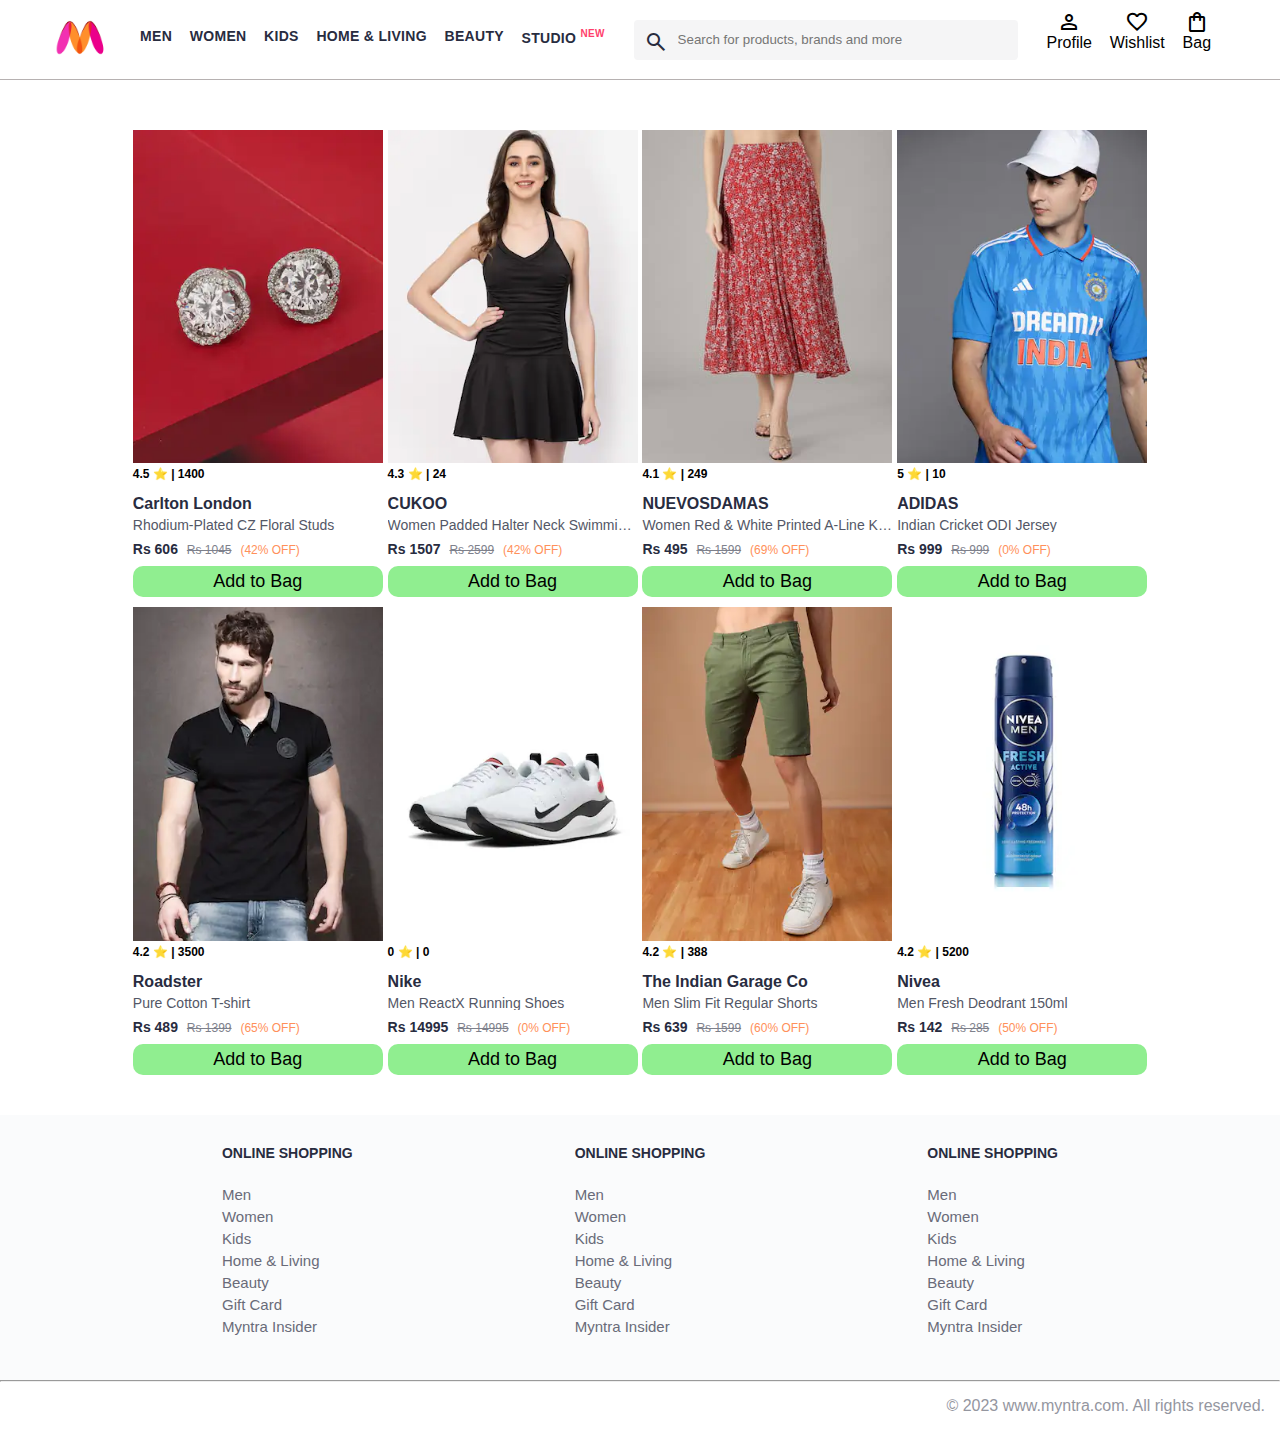
<file: index.html>
<!DOCTYPE html>
<html lang="en">
<head>
    <title>Myntra Functional Clone</title>
    <link rel="stylesheet" href="css/index.css">
    <link rel="stylesheet" href="https://fonts.googleapis.com/css2?family=Material+Symbols+Outlined:opsz,wght,FILL,GRAD@20..48,100..700,0..1,-50..200" />
</head>
<body>

    <header>

        <div class="logo_container">
    
            <a href="#"><img class="myntra_home" src="images/myntra_logo.webp" alt="Myntra Home"></a>
        </div>
        <nav class="nav_bar">
            <a href="#">Men</a>
            <a href="#">Women</a>
            <a href="#">Kids</a>
            <a href="#">Home & Living</a>
            <a href="#">Beauty</a>
            <a href="#">Studio <sup>New</sup></a>
        </nav>
        <div class="search_bar">
            <span class="material-symbols-outlined search_icon">search</span>
            <input class="search_input" placeholder="Search for products, brands and more">
        </div>
        <div class="action_bar">
            <div class="action_container">
                <span class="material-symbols-outlined action_icon">person</span>
                <span class="action_name">Profile</span>
            </div>

            <div class="action_container">
                <span class="material-symbols-outlined action_icon">favorite</span>
                <span class="action_name">Wishlist</span>
            </div>

            <a class="action_container" href="pages/bag.html">
                <span class="material-symbols-outlined action_icon">shopping_bag</span>
                <span class="action_name">Bag</span>
                <span class="bag-items-count">0</span>
            </a>
        </div>
    </header>
    <main>
        <div class="items-container"></div>  
    </main>
    <footer>
        <div class="footer_container">
            <div class="footer_column">
                <h3>ONLINE SHOPPING</h3>

                <a href="#">Men</a>
                <a href="#">Women</a>
                <a href="#">Kids</a>
                <a href="#">Home & Living</a>
                <a href="#">Beauty</a>
                <a href="#">Gift Card</a>
                <a href="#">Myntra Insider</a>
            </div>

            <div class="footer_column">
                <h3>ONLINE SHOPPING</h3>

                <a href="#">Men</a>
                <a href="#">Women</a>
                <a href="#">Kids</a>
                <a href="#">Home & Living</a>
                <a href="#">Beauty</a>
                <a href="#">Gift Card</a>
                <a href="#">Myntra Insider</a>
            </div>

            <div class="footer_column">
                <h3>ONLINE SHOPPING</h3>

                <a href="#">Men</a>
                <a href="#">Women</a>
                <a href="#">Kids</a>
                <a href="#">Home & Living</a>
                <a href="#">Beauty</a>
                <a href="#">Gift Card</a>
                <a href="#">Myntra Insider</a>
            </div>
        </div>
        <hr>

        <div class="copyright">
            © 2023 www.myntra.com. All rights reserved.
        </div>
    </footer>
  <script src="data/items.js"></script>
  <script src="scripts/index.js"></script>
</body>
</html>
</file>
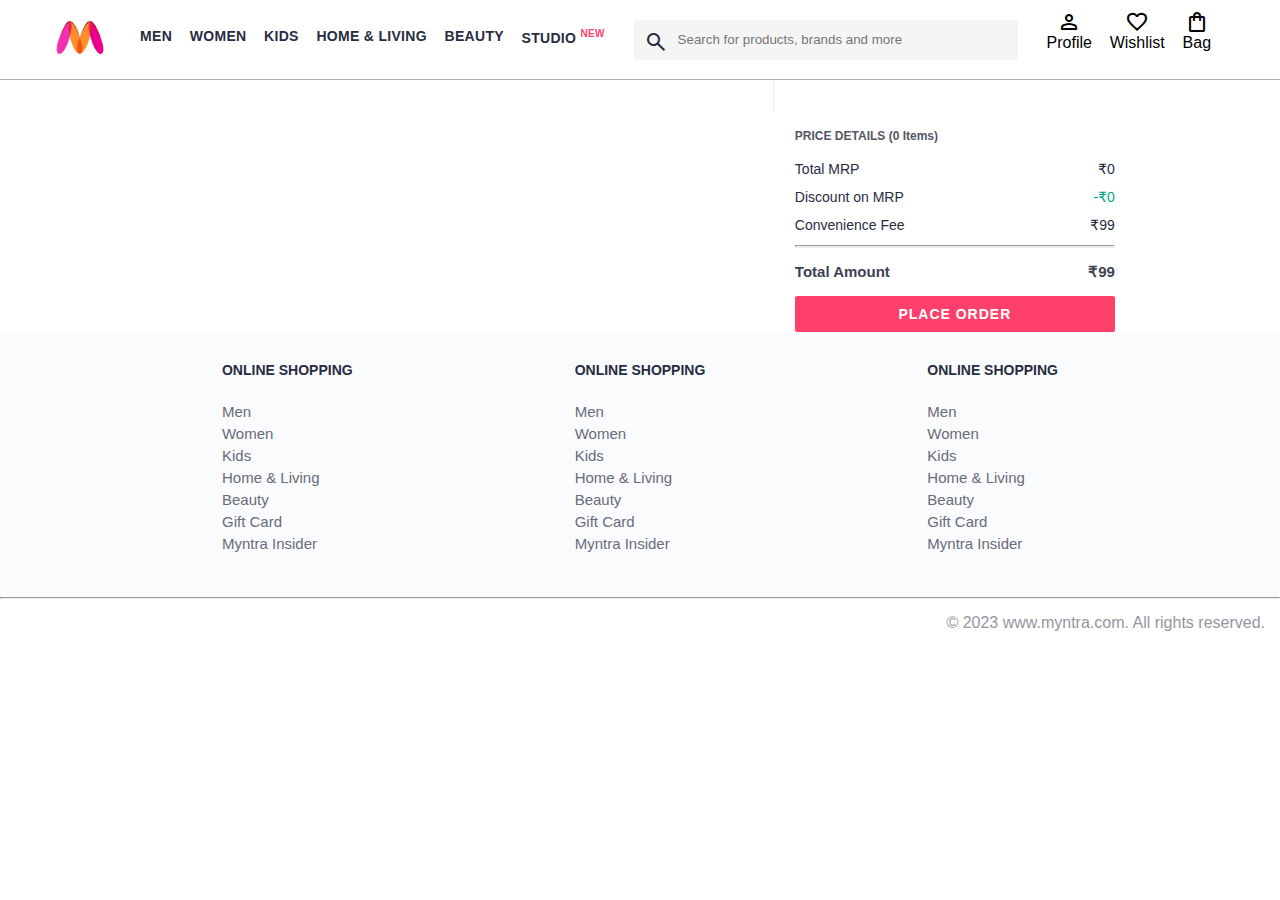
<file: pages/bag.html>
<!DOCTYPE html>
<html lang="en">
<head>
    <title>Myntra Clone</title>
    <link rel="stylesheet" href="../css/index.css">
    <link rel="stylesheet" href="../css/bag.css">
    <link rel="stylesheet" href="https://fonts.googleapis.com/css2?family=Material+Symbols+Outlined:opsz,wght,FILL,GRAD@20..48,100..700,0..1,-50..200" />
</head>
<body>
    <header>
        <div class="logo_container">
            <a href="#"><img class="myntra_home" src="../images/myntra_logo.webp" alt="Myntra Home"></a>
        </div>
        <nav class="nav_bar">
            <a href="#">Men</a>
            <a href="#">Women</a>
            <a href="#">Kids</a>
            <a href="#">Home & Living</a>
            <a href="#">Beauty</a>
            <a href="#">Studio <sup>New</sup></a>
        </nav>
        <div class="search_bar">
            <span class="material-symbols-outlined search_icon">search</span>
            <input class="search_input" placeholder="Search for products, brands and more">
        </div>
        <div class="action_bar">
            <div class="action_container">
                <span class="material-symbols-outlined action_icon">person</span>
                <span class="action_name">Profile</span>
            </div>

            <div class="action_container">
                <span class="material-symbols-outlined action_icon">favorite</span>
                <span class="action_name">Wishlist</span>
            </div>

            <div class="action_container">
                <span class="material-symbols-outlined action_icon">shopping_bag</span>
                <span class="action_name">Bag</span>
                <span class="bag-items-count">0</span>
            </div>
        </div>
    </header>
    <main>
      <div class="bag-page">
        <div class="bag-items-container">
          
        </div>
        <div class="bag-summary">
        
        </div>

      </div>
    </main>
    <footer>
        <div class="footer_container">
            <div class="footer_column">
                <h3>ONLINE SHOPPING</h3>

                <a href="#">Men</a>
                <a href="#">Women</a>
                <a href="#">Kids</a>
                <a href="#">Home & Living</a>
                <a href="#">Beauty</a>
                <a href="#">Gift Card</a>
                <a href="#">Myntra Insider</a>
            </div>

            <div class="footer_column">
                <h3>ONLINE SHOPPING</h3>

                <a href="#">Men</a>
                <a href="#">Women</a>
                <a href="#">Kids</a>
                <a href="#">Home & Living</a>
                <a href="#">Beauty</a>
                <a href="#">Gift Card</a>
                <a href="#">Myntra Insider</a>
            </div>

            <div class="footer_column">
                <h3>ONLINE SHOPPING</h3>

                <a href="#">Men</a>
                <a href="#">Women</a>
                <a href="#">Kids</a>
                <a href="#">Home & Living</a>
                <a href="#">Beauty</a>
                <a href="#">Gift Card</a>
                <a href="#">Myntra Insider</a>
            </div>
        </div>
        <hr>

        <div class="copyright">
            © 2023 www.myntra.com. All rights reserved.
        </div>
    </footer>
    <script src="../data/items.js"></script>
    <script src="../scripts/index.js"></script>
    <script src="../scripts/bag.js" ></script>
</body>
</html>
</file>
<file: css/index.css>
/***************** Item Page CSS **************************/
/*.action_container {
    text-decoration: none;
}
a.action_container:link {
    color:black;
}
.item-details {
    cursor: pointer;
    width: 250px;
    margin: 10px;
}
.stars {
    font-size: 12px;
    font-weight: 700;
    text-align: left;
}
.company {
    font-size: 18px;
    font-weight: 700;
    line-height: 1;
    color: #282c3f;
    margin-bottom: 6px;
    overflow: hidden;
    text-overflow: ellipsis;
    white-space: nowrap;
    margin-top: 20px;
}
.item-name {
    color: #535766;
    font-size: 16px;
    line-height: 1;
    margin-bottom: 0;
    margin-top: 0;
    overflow: hidden;
    text-overflow: ellipsis;
    white-space: nowrap;
    font-weight: 400;
    display: block;
}
.price-container {
    margin-top: 10px;
}
.current-price {
    font-size: 14px;
    font-weight: 700;
    color: #282c3f;
}
.original-price {
    text-decoration: line-through;
    color: #7e818c;
    font-weight: 400;
    margin-left: 5px;
    font-size: 12px;
}
.discount-percentage {
    color: #ff905a;
    font-weight: 400;
    font-size: 12px;
    margin-left: 5px;
}
.btn-bag {
    background-color: lightgreen;
    border: none;
    padding: 5px 15px;
    border-radius: 10px;
    width: 100%;
    margin-top: 7px;
    font-size: 20px;
    cursor: pointer;
}
.bag-items {
    background-color: #f16565;
    white-space: nowrap;
    text-align: center;
    line-height: 18px;
    padding: 0 6px;
    height: 18px;
    position: relative;
    border-radius: 50%;
    font-size: 12px;
    color: #fff;
    left: 13px;
    top: -44px;
    font-weight: 700;
    cursor: pointer;
}*/

* {
    margin: 0;
    padding: 0;
    font-family: Assistant,-apple-system,BlinkMacSystemFont,Segoe UI,Roboto,Helvetica,Arial,sans-serif;
    box-sizing: border-box;
}
header {
    display: flex;
    background-color: #ffffff;
    height: 80px;
    justify-content: space-between;
    align-items: center;
    border-bottom: 1px solid #b6b1b1;
}
.myntra_home {
    height: 45px;
}
.logo_container {
    margin-left: 4%;
}
.action_bar {
    margin-right: 4%;
}
.nav_bar {
    display: flex;
    min-width: 500px;
    justify-content: space-evenly;
}
.nav_bar a {
    font-size: 14px;
    letter-spacing: .3px;
    color: #282c3f;
    font-weight: 700;
    text-transform: uppercase;
    text-decoration: none;
    padding: 28px 0;
    border-bottom: 5px solid #ffffff;
}
.nav_bar a:hover {
    border-bottom: 4px solid #f54e77;
}

.nav_bar a sup {
    color: #ff3f6c;
    font-size: 10px;
}

.search_bar {
    height: 40px;
    min-width: 200px;
    width: 30%;
    display: flex;
    align-items: center;
}
.search_icon {
    box-sizing: content-box;
    height: 20px;
    padding: 10px;

    background-color: #f5f5f6;
    color: #282c3f;
    font-weight: 300;
    border-radius: 4px 0 0 4px;
}
.search_input {
    color: #696e79;
    background-color: #f5f5f6;
    flex-grow: 1;
    height: 40px;
    border: 0;
    border-radius: 0 4px 4px 0;
}

.action_bar {
    display: flex;
    min-width: 200px;
    justify-content: space-evenly;
}

.action_container {
    display: flex;
    flex-direction: column;
    align-items: center;
}

/* Main section */
.banner_container {
    margin: 40px 0;
}
.banner_image {
    width: 100%;
}

.category_heading {
    text-transform: uppercase;
    color: #3e4152;
    letter-spacing: .15em;
    font-size: 1.8em;
    margin: 50px 0 10px 30px;
    max-height: 5em;
    font-weight: 700;
}

.category-items , .items-container  {
    width: 80%;
    margin: 50px 10%;
    display: flex;
    flex-wrap: wrap;
    justify-content: space-evenly;
}

.sale_item {
    width: 250px;
}

.footer_container {
    padding: 30px 0px 40px 0px;
    background: #FAFBFC;
    display: flex;
    justify-content: space-evenly;
}

.footer_column {
    display: flex;
    flex-direction: column;
}

.footer_column h3 {
    color: #282c3f;
    font-size: 14px;
    margin-bottom: 25px;
}

.footer_column a {
    color: #696b79;
    font-size: 15px;
    text-decoration: none;
    padding-bottom: 5px;
}

.copyright {
    color: #94969f;
    text-align: end;
    padding: 15px;
}

.items-container {
    width: 80%;
    margin: 40px 10%;
}

.item-container {
 width: 250px;
 margin-top: 10px;
}

.item-image {
 width: 100%;
}

.rating {
    font-size: 12px;
    font-weight: 700;
}

.company-name {
    margin-top: 15px;
    font-size: 16px;
    font-weight: 700;
    line-height: 1;
    color: #282c3f;
    margin-bottom: 6px;
    overflow: hidden;
    text-overflow: ellipsis;
    white-space: nowrap; 
}

.item-name {
    color: #535766;
    font-size: 14px;
    line-height: 1;
    margin-bottom: 0;
    margin-top: 10;
    overflow: hidden;
    text-overflow: ellipsis;
    white-space: nowrap;
    font-weight: 400;
    display: block;
}

.price {
    margin-top: 10px;
    font-size: 14px;
    line-height: 15px;
    color: #282c3f;
    white-space: nowrap;
}

.current-price {
     font-size: 14px; 
    font-weight: 700;
    color: #282c3f;

}

.orignal-price {
    text-decoration: line-through;
    color: #7e818c;
    font-weight: 400;
    margin-left: 5px;
    font-size: 12px;
}

.discount {
    color: #ff905a;
    font-weight: 400;
    font-size: 12px;
    margin-left: 5px;
}

.btn-add-bag {
    margin-top: 8px;
    font-size: 18px;
    width: 100%;
    background-color: lightgreen;
    border: none;
    padding: 5px 15px;
    border-radius: 10px;
    cursor: pointer;
}

.bag-items-count {
    background-color: #f16565;
    white-space: nowrap;
    text-align: center;
    line-height: 18px;
    padding: 0 6px;
    height: 18px;
    position: relative;
    border-radius: 50%;
    font-size: 12px;
    color: #fff;
    left: 13px;
    top: -44px;
    font-weight: 700;
    cursor: pointer; 
}

a.action_container {
    text-decoration: none;
}
a.action_container:link {
    color:black;
}
</file>
<file: css/bag.css>
.bag-items-container {
  display: inline-block;
  width: 64%;
  padding-right: 20px;
  border-right: 1px solid #eaeaec;
  padding-top: 32px;
  color: #282c3f;
  font-size: 13px;
  line-height: 1.42857143;
}

.bag-page {
  width: 75%;
  margin-left: 12.5%;
}

.bag-summary {
  vertical-align: top;
  display: inline-block;
  width: 35%;
  padding: 24px 0 0 16px;
  color: #282c3f;
  font-size: 13px;
  line-height: 1.42857143;
}

.bag-details-container {
  margin-bottom: 16px;
}

.price-header {
  font-size: 12px;
  font-weight: 700;
  margin: 24px 0 16px;
  color: #535766;
}

.price-item {
  margin-bottom: 12px;
  line-height: 16px;
  font-size: 14px;
  color: #282c3f;
}

.price-item-value {
  float: right;
}

.priceDetail-base-discount {
  color: #03a685;
}

.price-footer {
  font-weight: 700;
  font-size: 15px;
  padding-top: 16px;
  border-top: 1px solid #eaeaec;
  color: #3e4152;
  line-height: 16px;
}

.btn-place-order {
  width: 100%;
  letter-spacing: 1px;
  font-size: 14px;
  font-weight: 600;
  border-radius: 2px;
  border-width: 0px;
  padding: 10px 16px;
  background-color: rgb(255, 63, 108);
  color: rgb(255, 255, 255);
  cursor: pointer;
}

.bag-item-container {
  margin-bottom: 8px;
  background: #fff;
  font-size: 14px;
  border: 1px solid #eaeaec;
  border-radius: 4px;
  position: relative;
  padding: 12px 12px 0;
}

.item-left-part {
  position: absolute;
  background: rgb(255, 242, 223);
  height: 148px;
  width: 111px;
}

.item-right-part {
  padding-left: 12px;
  position: relative;
  min-height: 148px;
  margin-left: 111px;
  margin-bottom: 12px;
}

.bag-item-img {
  width: 100%;
}

.return-period {
  display: inline-flex;
  font-size: 14px;
  padding-top: 8px;
}

.return-period-days {
  font-weight: 700;
  margin-right: 4px;
}

.delivery-details {
  margin-top: 5px;
  color: #282c3f;
  font-size: 12px;
  letter-spacing: -.1px;
  margin-bottom: 8px;
  line-height: 15px;
}

.delivery-details-days {
  color: #03a685;
}

.remove-from-cart {
  position: absolute;
  font-size: 25px;
  top: 10px;
  right: 18px;
  width: 14px;
  height: 14px;
  cursor: pointer;
}
</file>
